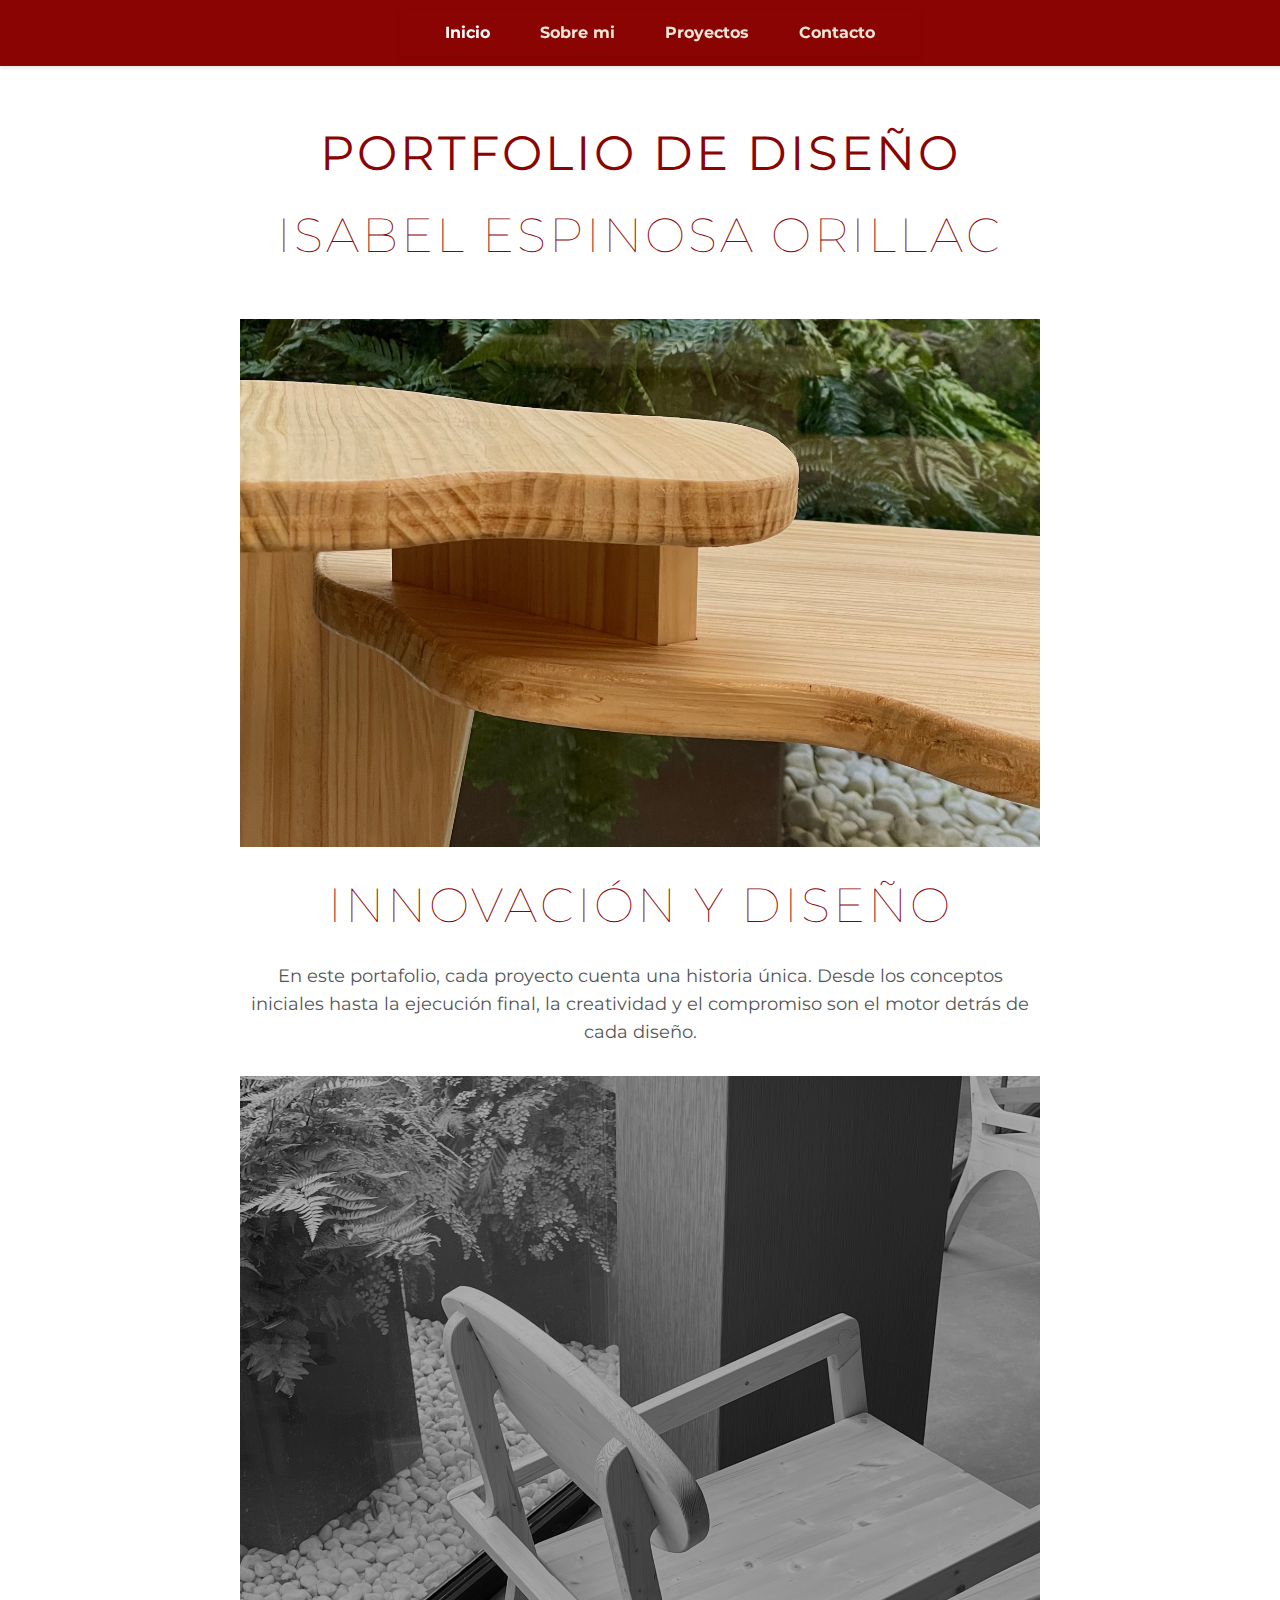
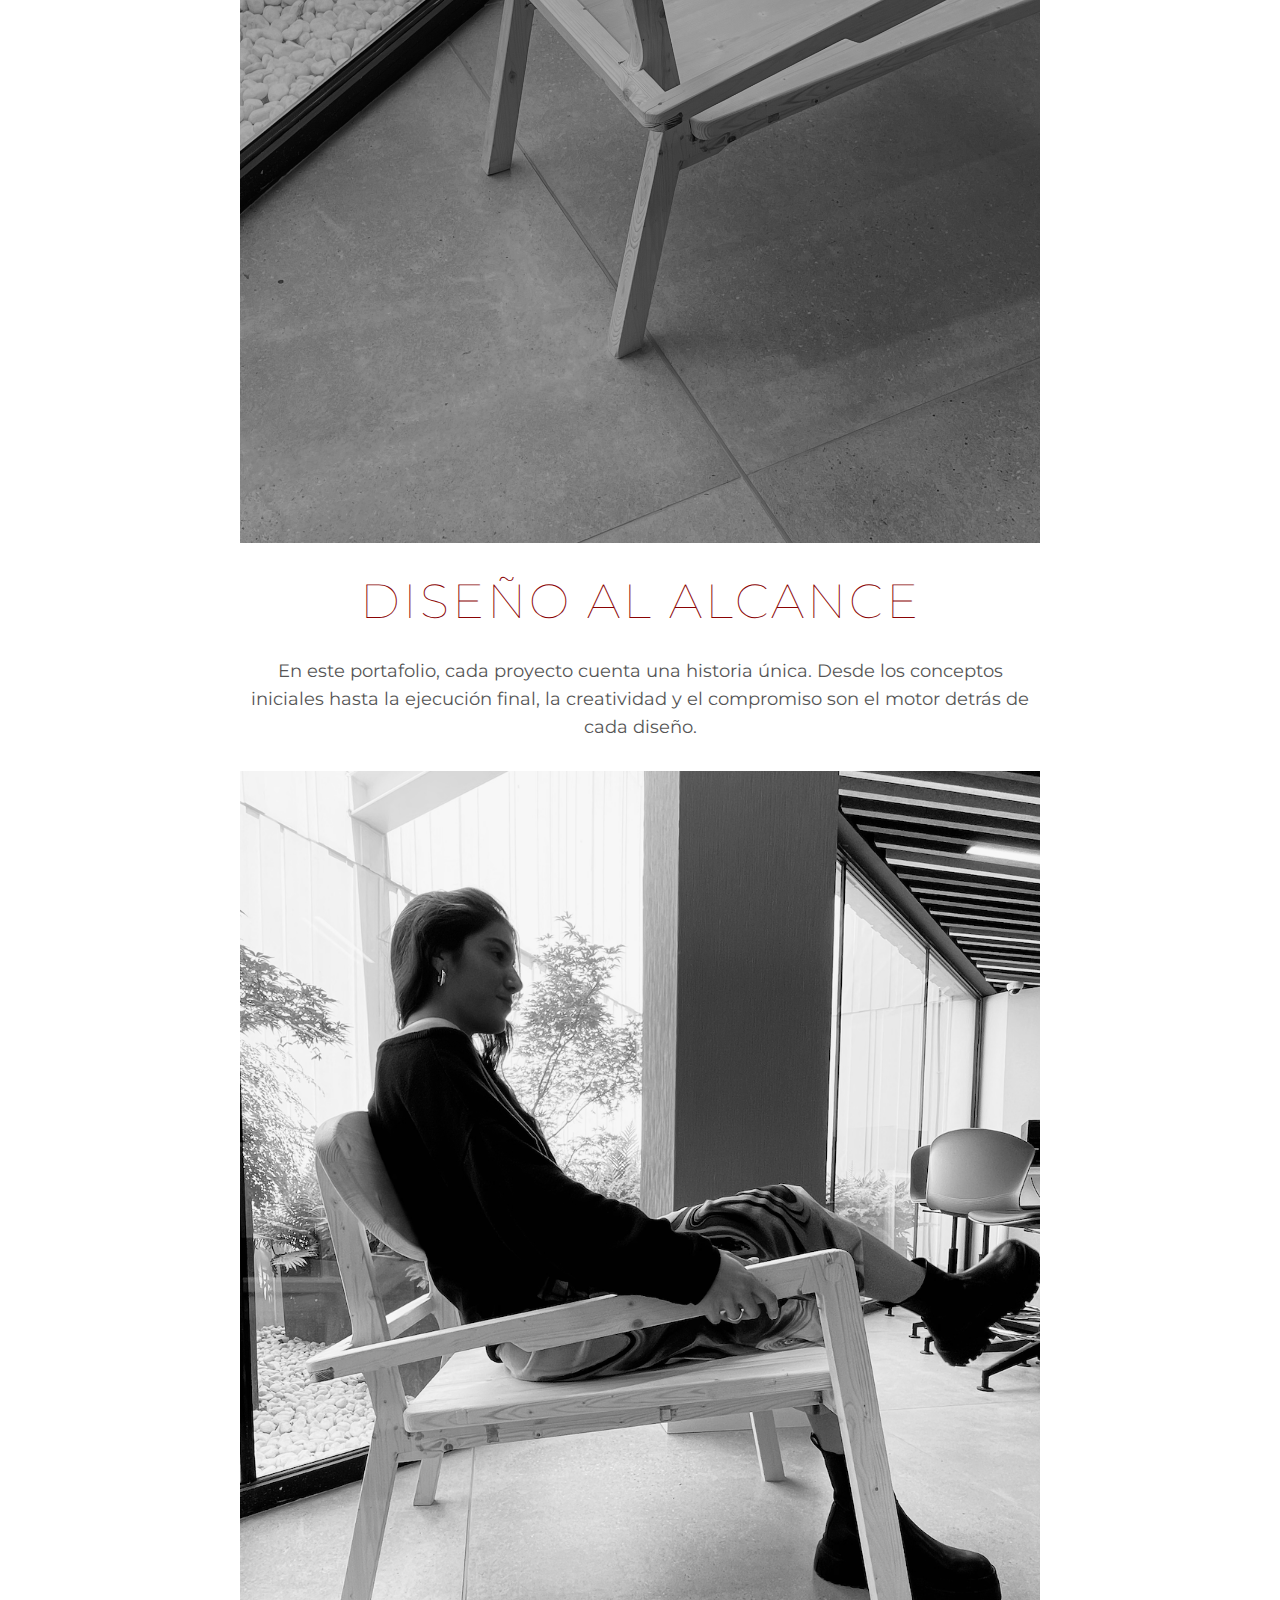
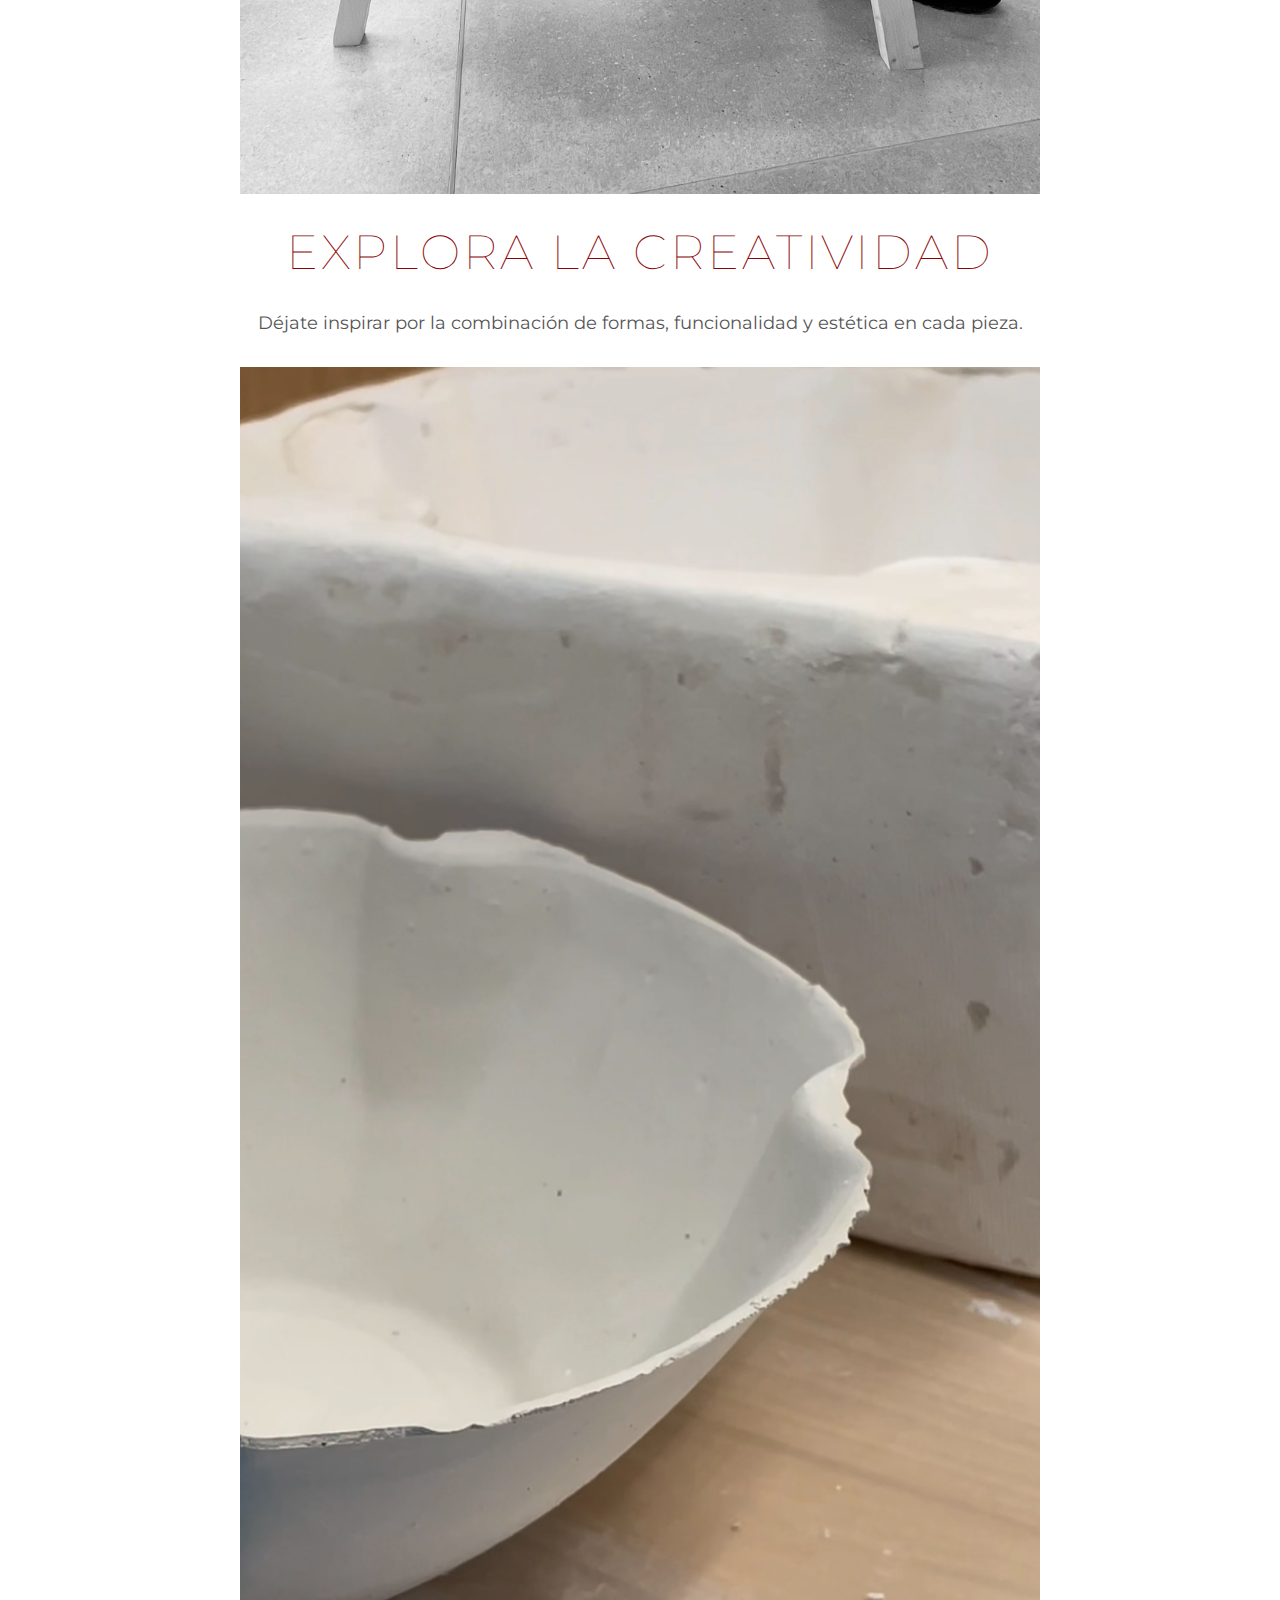
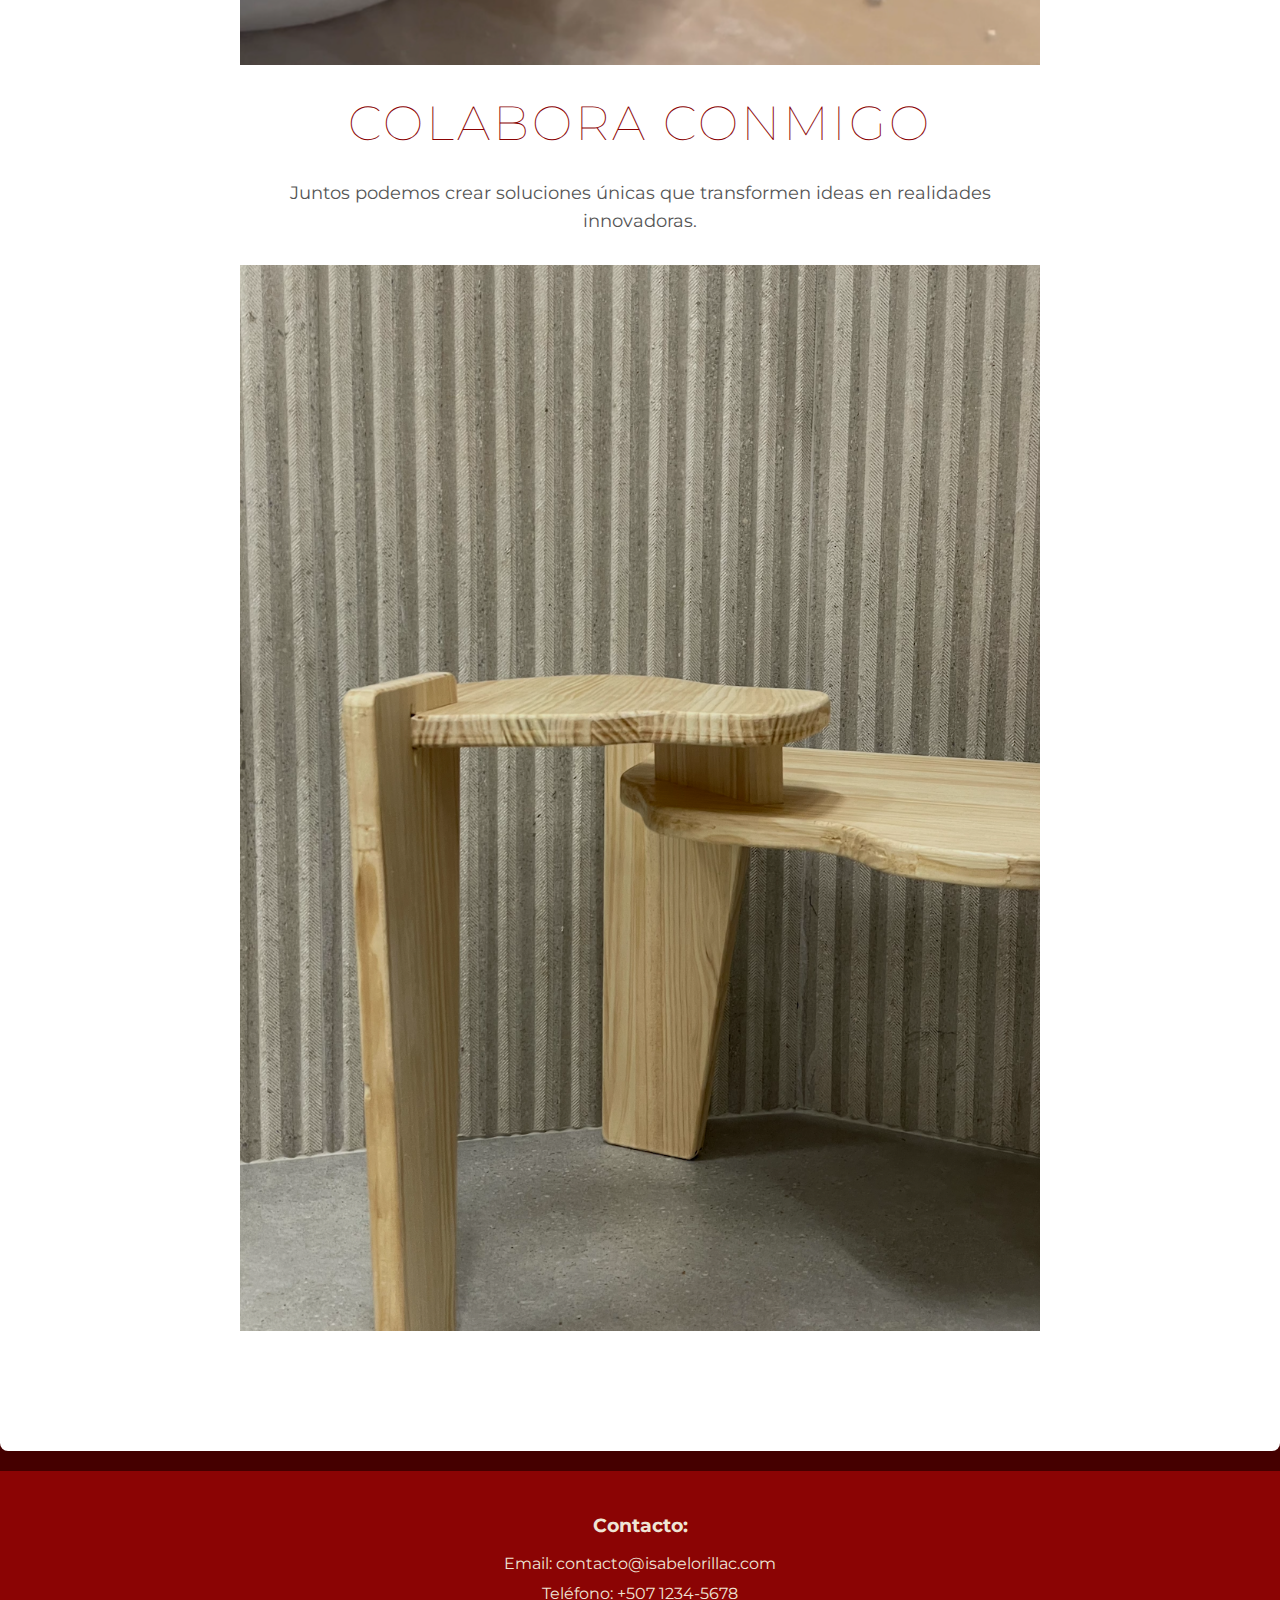
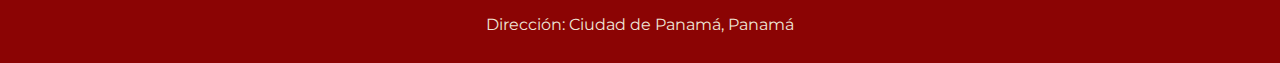
<file: index.html>
<!-- index.html -->
<!DOCTYPE html>
<html lang="es">
<head>
    <meta charset="UTF-8">
    <meta name="viewport" content="width=device-width, initial-scale=1.0">
    <link rel="stylesheet" href="styles.css">
    <link href="https://fonts.googleapis.com/css2?family=Montserrat:wght@100;400;700&display=swap" rel="stylesheet">
    <title>Inicio - IEO</title>
</head>
<body>
    <header>
        <div class="header-container">
            <nav>
                <ul>
                    <li><a href="index.html" class="active">Inicio</a></li>
                    <li><a href="sobre_mi.html">Sobre mi</a></li>
                    <li><a href="proyectos.html">Proyectos</a></li>
                    <li><a href="contacto.html">Contacto</a></li>
                </ul>
            </nav>
        </div>
    </header>
    <main>
        <!-- <div class="logo-image">
            <img src="assets/proyecto_logo.jpg">
        </div> -->
        
        <div class="large-logo" style="color: #8b0404"><b>PORTFOLIO DE DISEÑO</b></div>
        <div class="large-logo" style="color: #8b0404">ISABEL ESPINOSA ORILLAC</div>
        <section class="intro">
            <div class="content-container">
                <img src="assets/proyecto_foto1.jpg" class="intro-image">
                <div class="large-logo" style="color: #8b0404">INNOVACIÓN Y DISEÑO</div>
                <p>En este portafolio, cada proyecto cuenta una historia única. Desde los conceptos iniciales hasta la ejecución final, la creatividad y el compromiso son el motor detrás de cada diseño.</p>
                
                <img src="assets/proyecto_foto2.jpg" class="intro-image">
                <div class="large-logo" style="color: #8b0404">DISEÑO AL ALCANCE</div>
                <p>En este portafolio, cada proyecto cuenta una historia única. Desde los conceptos iniciales hasta la ejecución final, la creatividad y el compromiso son el motor detrás de cada diseño.</p>
                
                <img src="assets/Isa_Sentada.png" class="intro-image">
                <div class="large-logo" style="color: #8b0404">EXPLORA LA CREATIVIDAD</div>
                <p>Déjate inspirar por la combinación de formas, funcionalidad y estética en cada pieza.</p>
                
                <img src="assets/Plato.png" class="intro-image">
                <div class="large-logo" style="color: #8b0404">COLABORA CONMIGO</div>
                <p>Juntos podemos crear soluciones únicas que transformen ideas en realidades innovadoras.</p>
                
                <img src="assets/Mesa.png" class="intro-image">
               
            </div>
        </section>
    </main>
    <script src="scripts.js"></script>
</body>
<footer>
    <div class="footer-content">
        <p>Contacto:</p>
        <ul>
            <li>Email: contacto@isabelorillac.com</li>
            <li>Teléfono: +507 1234-5678</li>
            <li>Dirección: Ciudad de Panamá, Panamá</li>
        </ul>
    </div>
</footer>

</html>
</file>
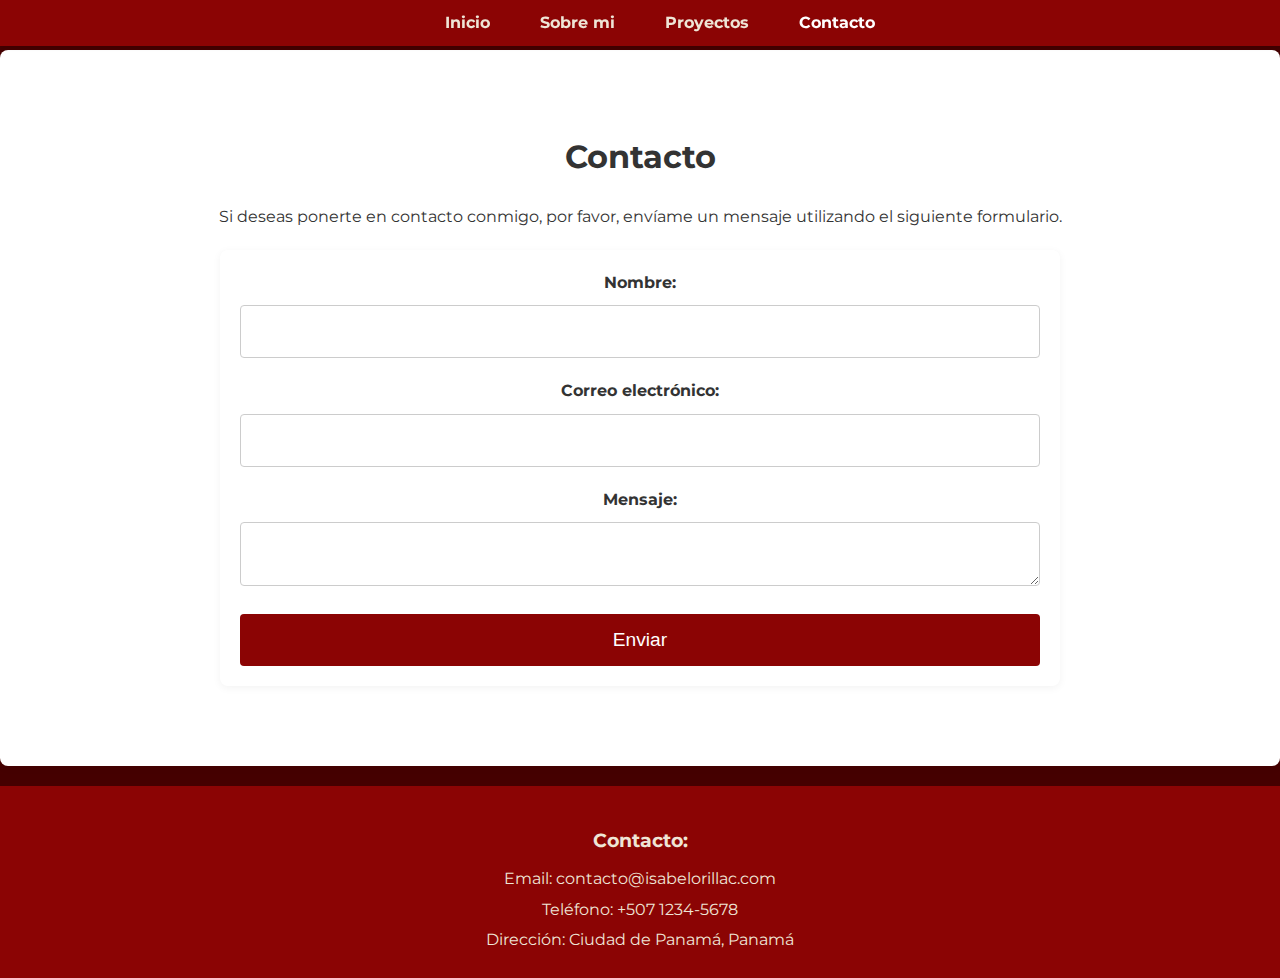
<file: contacto.html>
<!-- contacto.html -->
<!DOCTYPE html>
<html lang="es">
<head>
    <meta charset="UTF-8">
    <meta name="viewport" content="width=device-width, initial-scale=1.0">
    <link rel="stylesheet" href="styles.css">
    <link href="https://fonts.googleapis.com/css2?family=Montserrat:wght@100;400;700&display=swap" rel="stylesheet">
    <title>Contacto - IEO</title>
</head>
<body>
    <header>
        <nav>
            <ul>
                <li><a href="index.html">Inicio</a></li>
                <li><a href="sobre_mi.html">Sobre mi</a></li>
                <li><a href="proyectos.html">Proyectos</a></li>
                <li><a href="contacto.html" class="active">Contacto</a></li>
            </ul>
        </nav>
    </header>
    <main>
        <section>
            <h1>Contacto</h1>
            <p>Si deseas ponerte en contacto conmigo, por favor, envíame un mensaje utilizando el siguiente formulario.</p>
            <form>
                <label for="name">Nombre:</label>
                <input type="text" id="name" name="name" required>

                <label for="email">Correo electrónico:</label>
                <input type="email" id="email" name="email" required>

                <label for="message">Mensaje:</label>
                <textarea id="message" name="message" required></textarea>

                <button type="submit">Enviar</button>
            </form>
        </section>
    </main>
    <script src="scripts.js"></script>
</body>
<footer>
    <div class="footer-content">
        <p>Contacto:</p>
        <ul>
            <li>Email: contacto@isabelorillac.com</li>
            <li>Teléfono: +507 1234-5678</li>
            <li>Dirección: Ciudad de Panamá, Panamá</li>
        </ul>
    </div>
</footer>
</html>
</file>
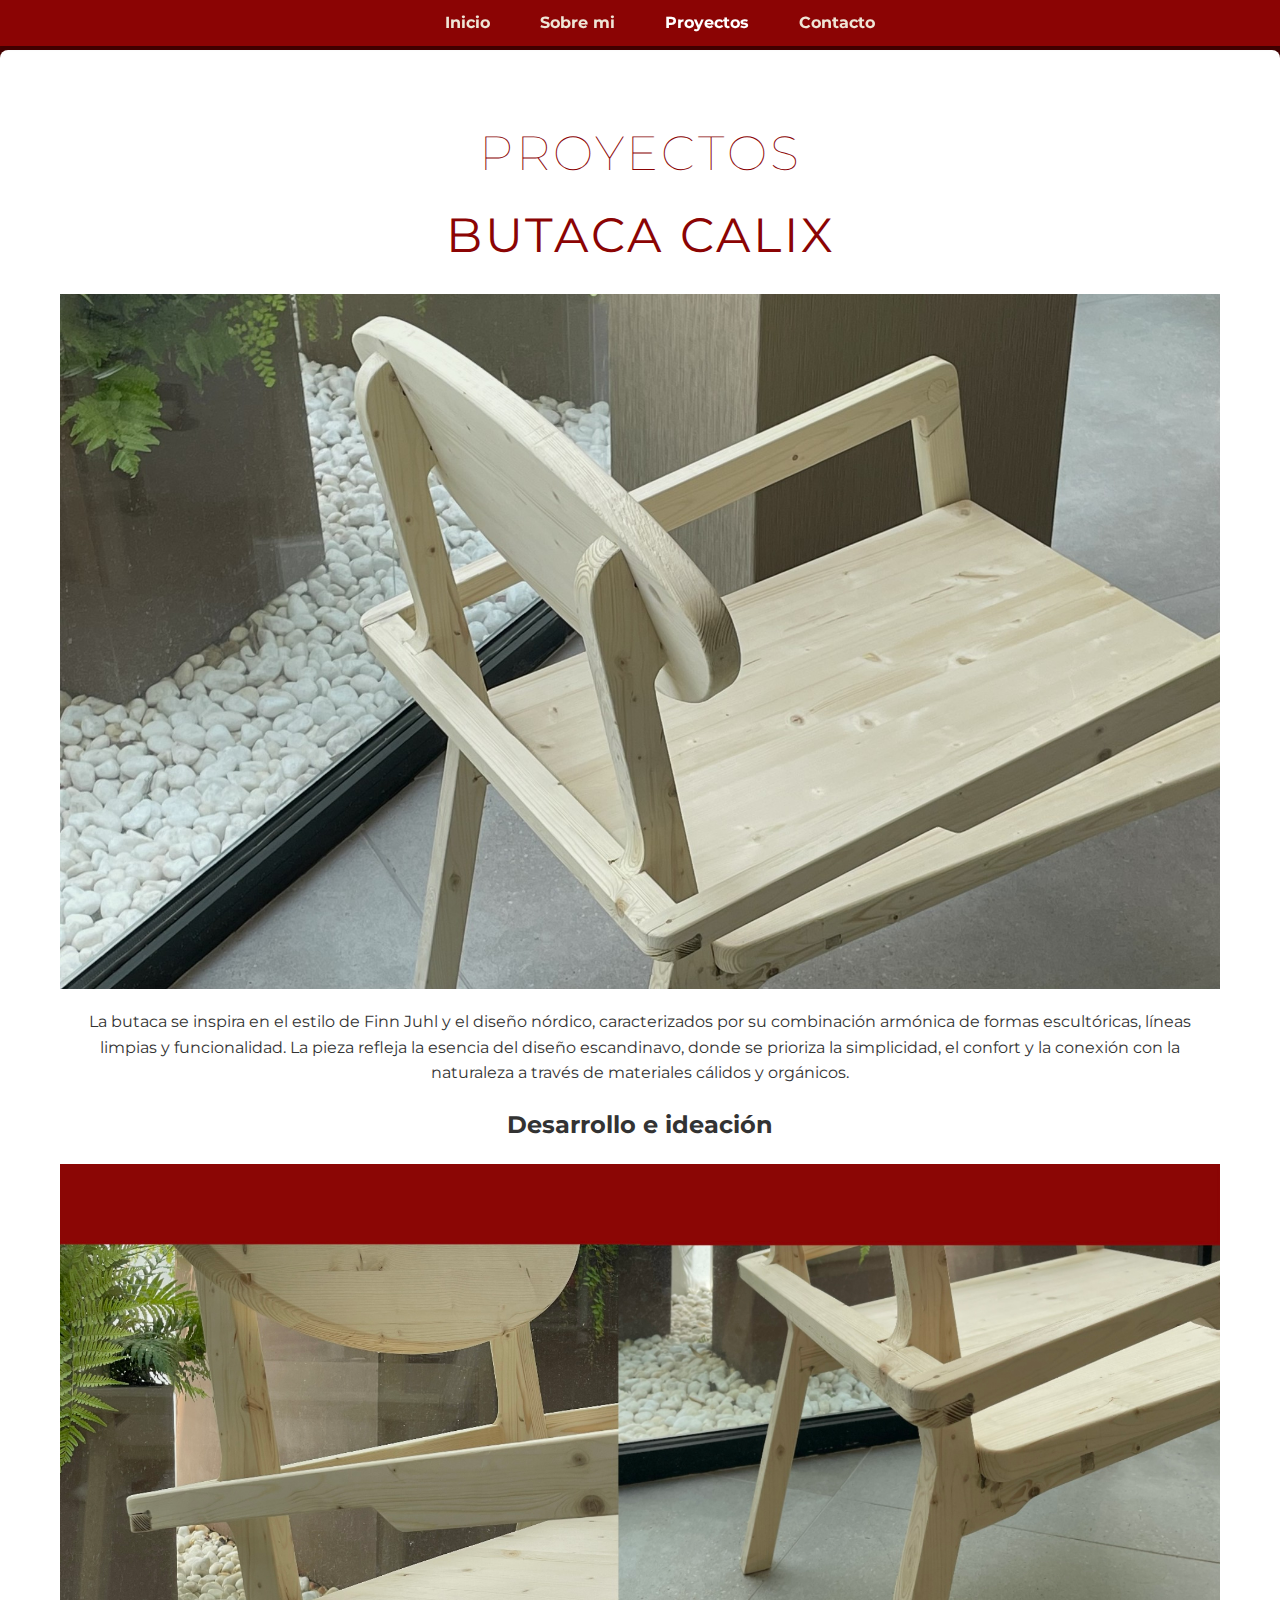
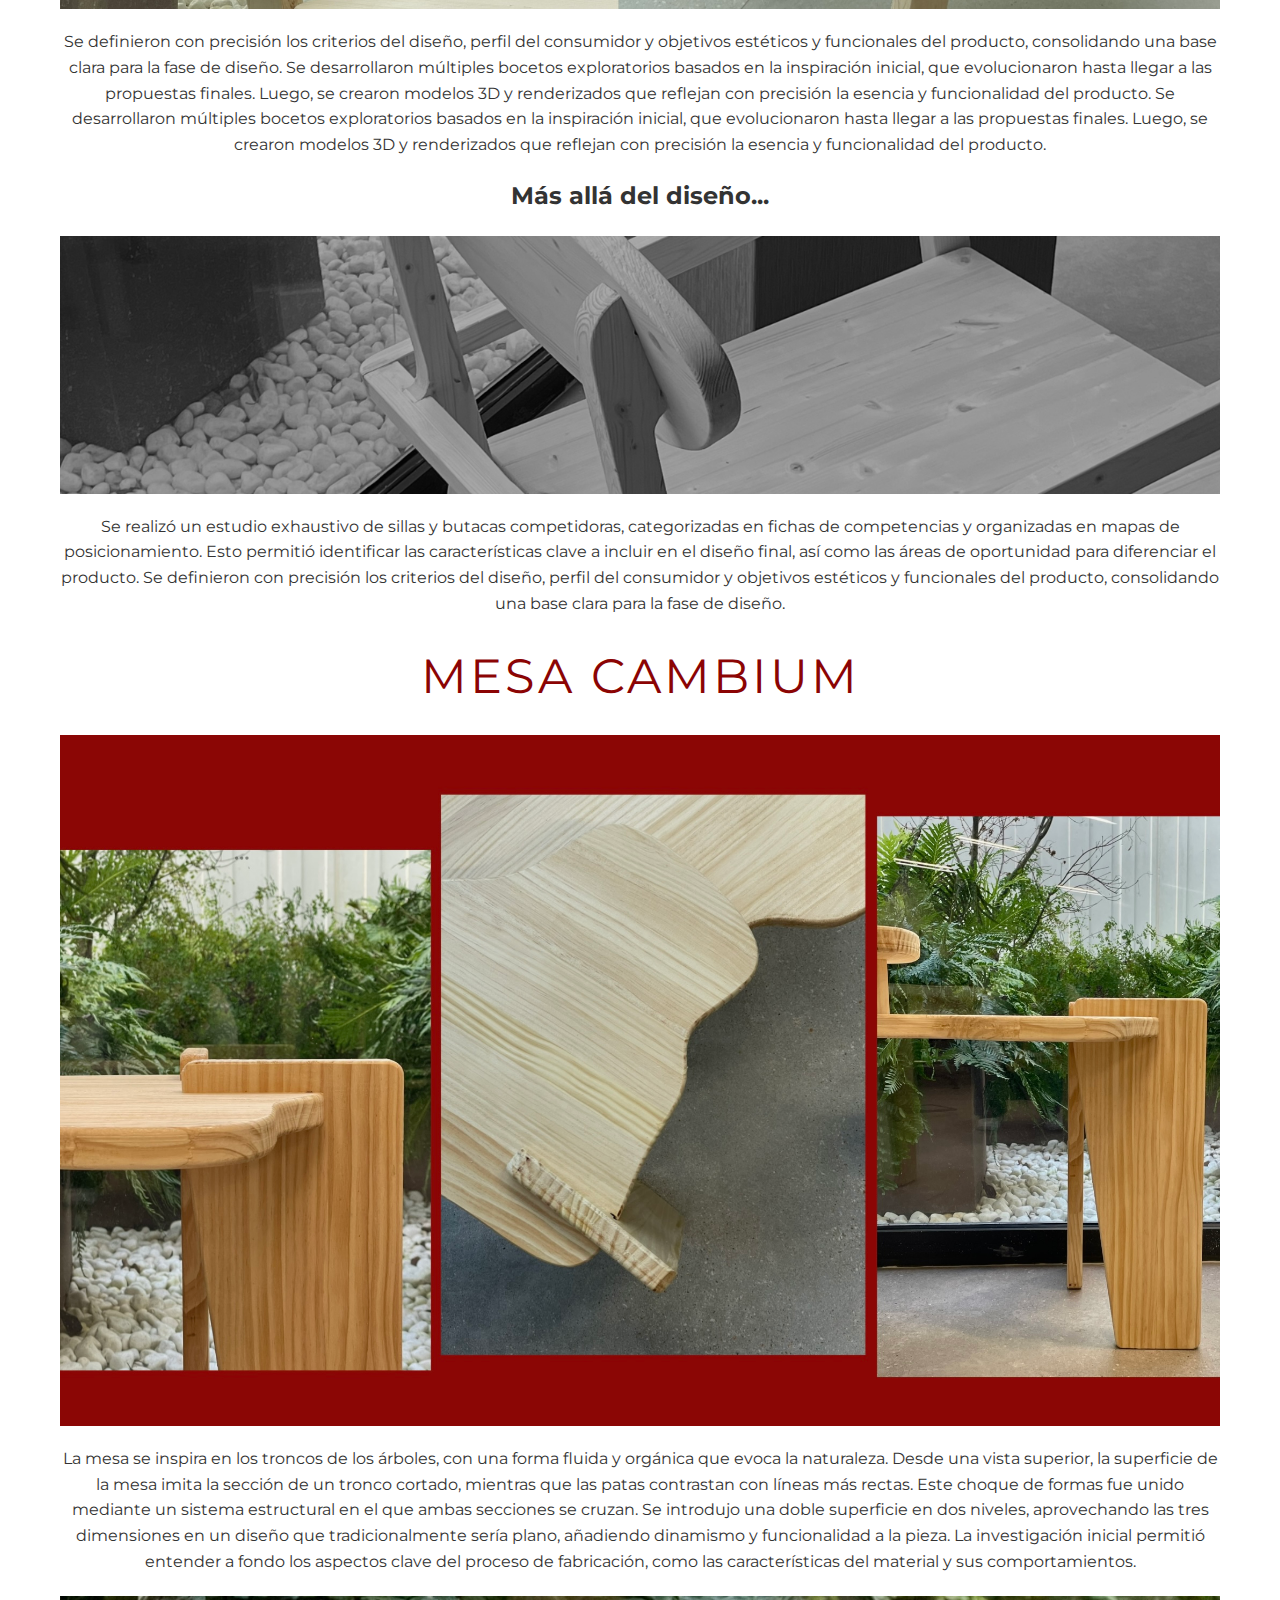
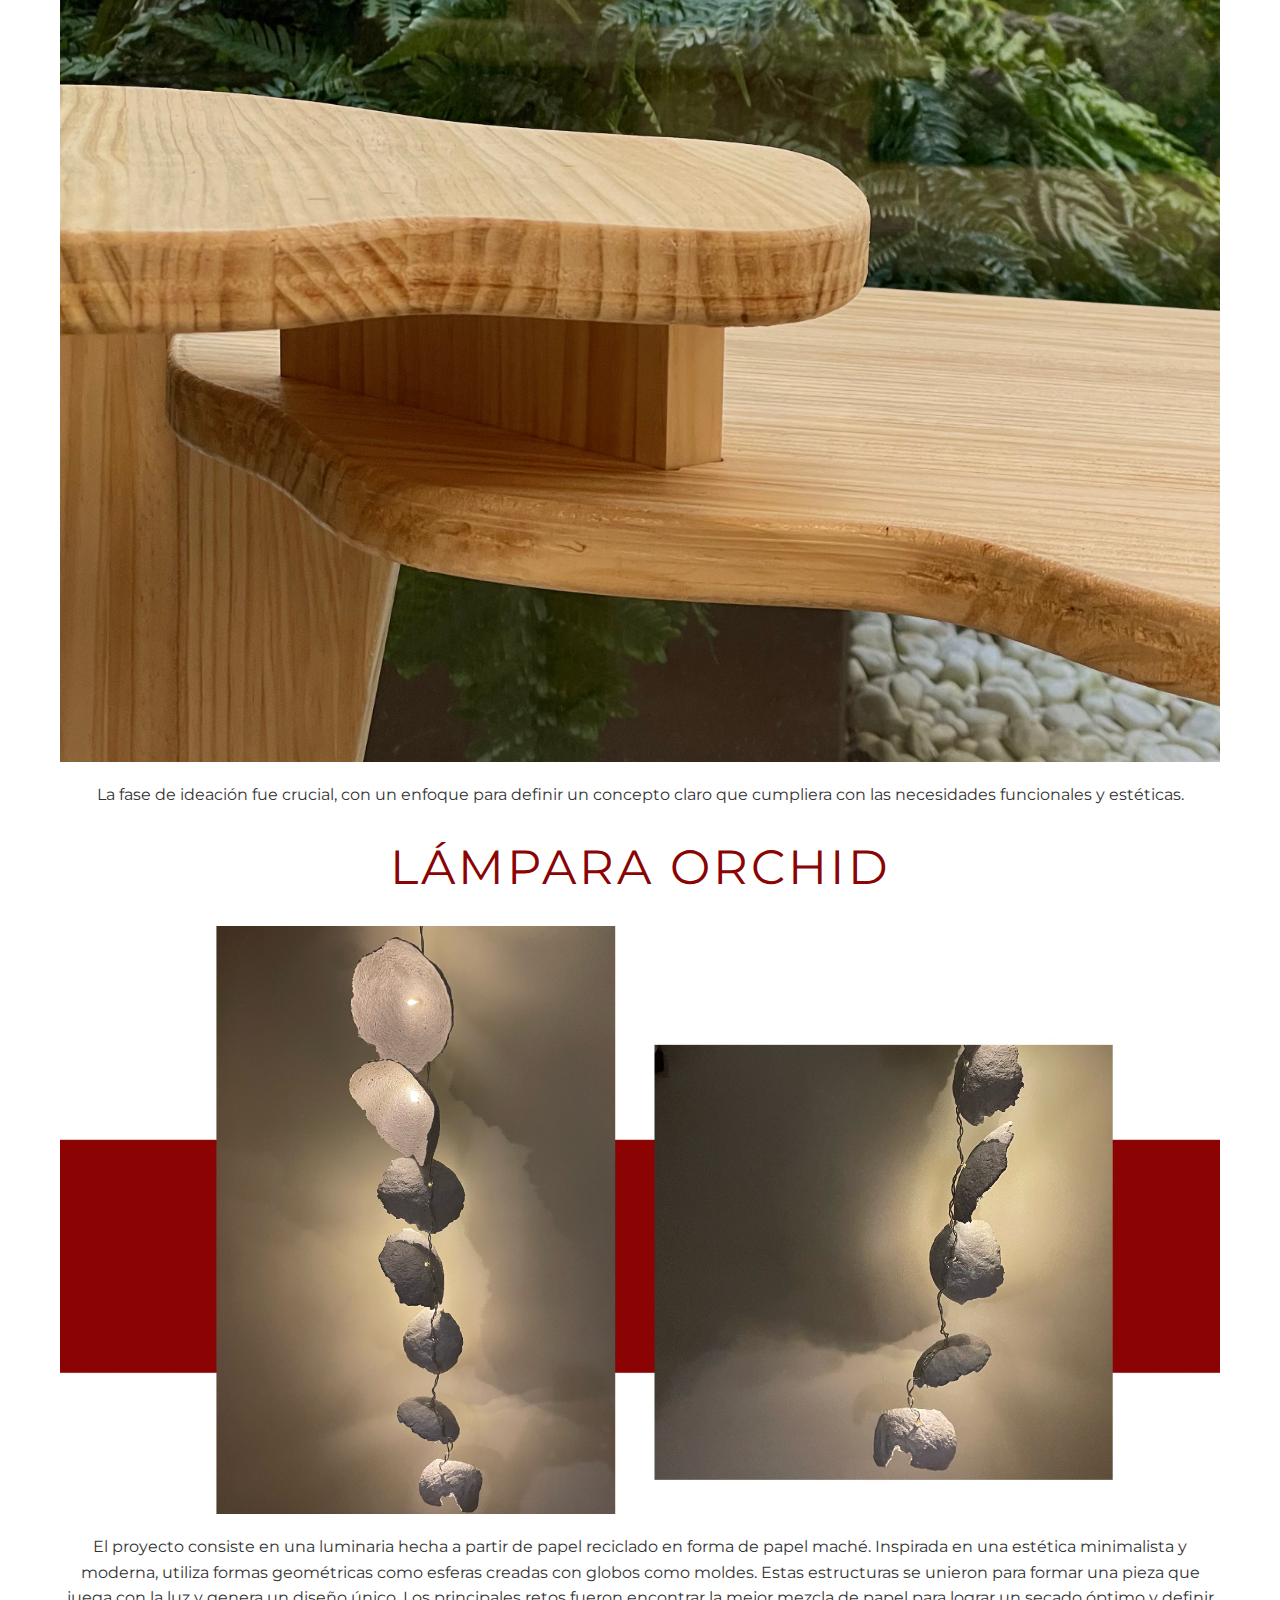
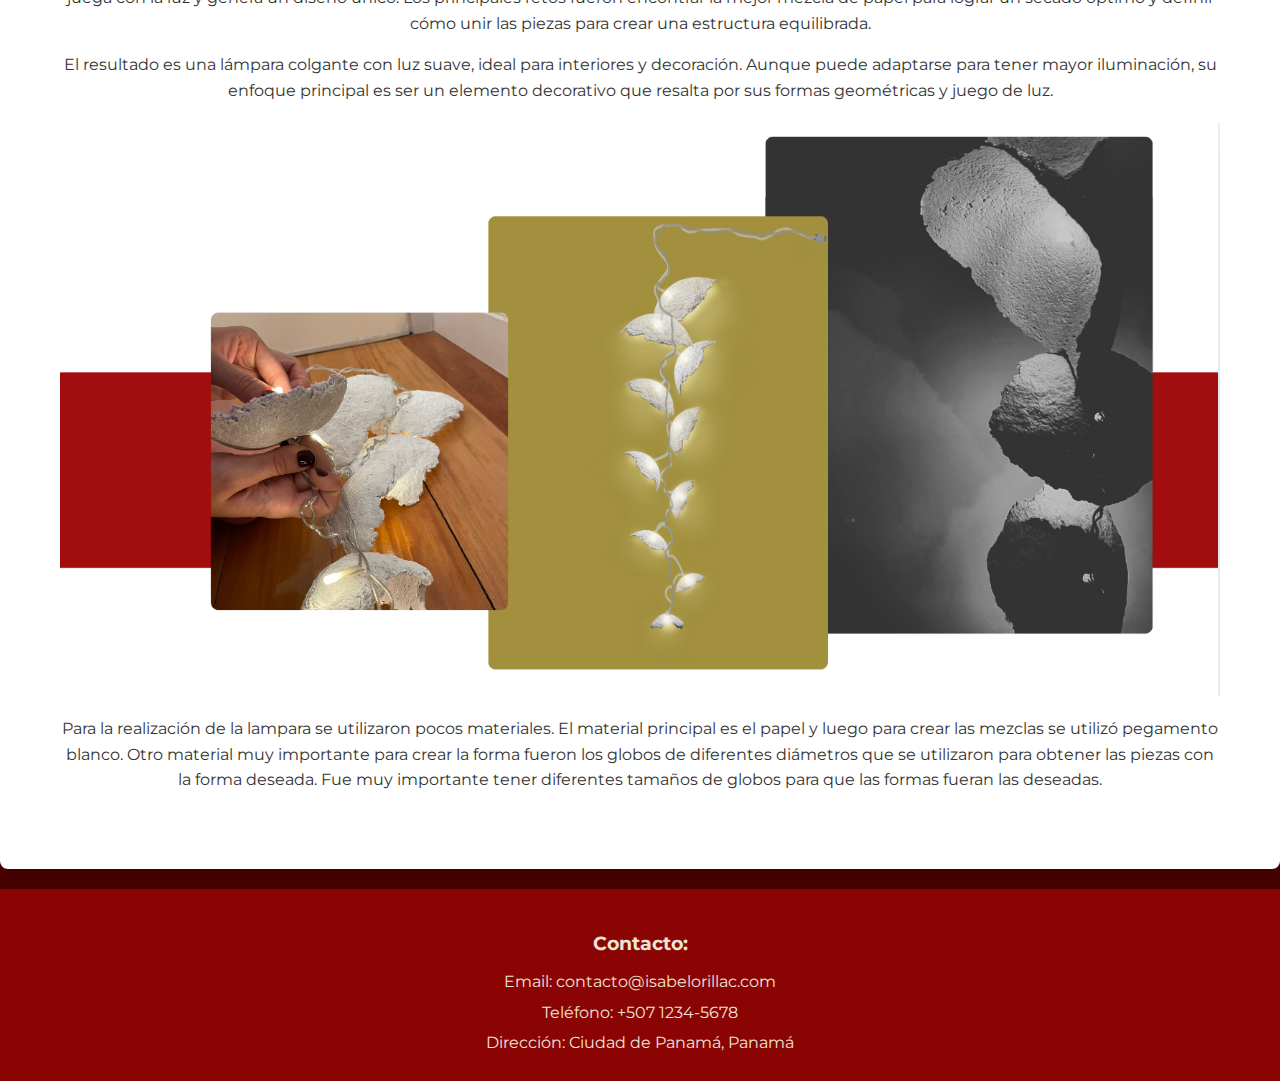
<file: proyectos.html>
<!-- proyectos.html -->
<!DOCTYPE html>
<html lang="es">
<head>
    <meta charset="UTF-8">
    <meta name="viewport" content="width=device-width, initial-scale=1.0">
    <link rel="stylesheet" href="styles.css">
    <link href="https://fonts.googleapis.com/css2?family=Montserrat:wght@100;400;700&display=swap" rel="stylesheet">
    <title>Proyectos - IEO</title>
</head>
<body>
    <header>
        <nav>
            <ul>
                <li><a href="index.html">Inicio</a></li>
                <li><a href="sobre_mi.html">Sobre mi</a></li>
                <li><a href="proyectos.html" class="active">Proyectos</a></li>
                <li><a href="contacto.html">Contacto</a></li>
            </ul>
        </nav>
    </header>
    <main>
        <section>
            <div class="large-logo" style="color: #8b0404">PROYECTOS</div>
            <article>
                <div class="large-logo" style="color: #8b0404"><b>BUTACA CALIX</b></div>
                <img src="assets/proyectos_silla2.jpg" alt="Tesla 2025 Model Y Juniper Design" class="project-image">
                <p>La butaca se inspira en el estilo de Finn Juhl y el diseño nórdico, caracterizados por
                    su combinación armónica de formas escultóricas, líneas limpias y funcionalidad. La
                    pieza refleja la esencia del diseño escandinavo, donde se prioriza la simplicidad, el
                    confort y la conexión con la naturaleza a través de materiales cálidos y orgánicos.</p>
            </article>
        </section>
        <section>
            <article>
                <h2>Desarrollo e ideación</h2>
                <img src="assets/proyectos_silla3.jpg" alt="Tesla 2025 Model Y Juniper Design" class="project-image">
                <p>Se definieron con precisión los criterios del diseño, perfil del consumidor y objetivos
                    estéticos y funcionales del producto, consolidando una base clara para la fase de
                    diseño.
                    Se desarrollaron múltiples bocetos exploratorios basados en la inspiración inicial, que
                    evolucionaron hasta llegar a las propuestas finales. Luego, se crearon modelos 3D y
                    renderizados que reflejan con precisión la esencia y funcionalidad del producto. Se desarrollaron múltiples bocetos exploratorios basados en la inspiración inicial, que
                    evolucionaron hasta llegar a las propuestas finales. Luego, se crearon modelos 3D y
                    renderizados que reflejan con precisión la esencia y funcionalidad del producto.</p>
            </article>
        </section>
        <section>
            <article>
                <h2>Más allá del diseño...</h2>
                <img src="assets/proyecto_silla4.jpg" alt="Tesla 2025 Model Y Juniper Design" class="project-image">
                <p>Se realizó un estudio exhaustivo de sillas y butacas competidoras, categorizadas
                    en fichas de competencias y organizadas en mapas de posicionamiento. Esto permitió identificar las características clave a incluir en el diseño final, así
                    como las áreas de oportunidad para diferenciar el producto. Se definieron con precisión los criterios del diseño, perfil del consumidor y
                    objetivos estéticos y funcionales del producto, consolidando una base clara
                    para la fase de diseño.</p>
            </article>
        </section>
        <section>
            <h1></h1>
            <article>
                <div class="large-logo" style="color: #8b0404"><b>MESA CAMBIUM</b></div>
                <img src="assets/IMG_1631.jpg" alt="Tesla 2025 Model Y Juniper Design" class="project-image">
                <p>La mesa se inspira en los troncos de los árboles, con una forma fluida y orgánica que evoca la
                    naturaleza. Desde una vista superior, la superficie de la mesa imita la sección de un tronco
                    cortado, mientras que las patas contrastan con líneas más rectas. Este choque de formas fue
                    unido mediante un sistema estructural en el que ambas secciones se cruzan. Se introdujo una doble superficie en dos niveles, aprovechando las tres dimensiones
                    en un diseño que tradicionalmente sería plano, añadiendo dinamismo y funcionalidad
                    a la pieza.
                    La investigación inicial permitió entender a fondo los aspectos clave del proceso de
                    fabricación, como las características del material y sus comportamientos.</p>
            </article>
        </section>
        <section>
            <h1></h1>
            <article>
                <img src="assets/proyecto_foto1.jpg" alt="Tesla 2025 Model Y Juniper Design" class="project-image">
                <p>La fase de ideación fue crucial, con un enfoque para definir un concepto claro que cumpliera con las necesidades funcionales y estéticas.</p>
            </article>
        </section>
        <section>
            <h1></h1>
            <article>
                <div class="large-logo" style="color: #8b0404"><b>LÁMPARA ORCHID</b></div>
                <img src="assets/Untitled 2.jpg" alt="Tesla 2025 Model Y Juniper Design" class="project-image">
                <p>El proyecto consiste en una luminaria hecha a partir de papel reciclado en forma de papel maché.
                    Inspirada en una estética minimalista y moderna, utiliza formas geométricas como esferas creadas con
                    globos como moldes. Estas estructuras se unieron para formar una pieza que juega con la luz y genera
                    un diseño único. Los principales retos fueron encontrar la mejor mezcla de papel para lograr un secado
                    óptimo y definir cómo unir las piezas para crear una estructura equilibrada.</p>
                    <p>El resultado es una lámpara colgante con luz suave, ideal para
                        interiores y decoración. Aunque puede adaptarse para tener
                        mayor iluminación, su enfoque principal es ser un elemento
                        decorativo que resalta por sus formas geométricas y juego de luz.</p>
                        <img src="assets/UNTITLED 3.png" alt="Tesla 2025 Model Y Juniper Design" class="project-image">
                        <p>Para la realización de la lampara se utilizaron pocos materiales. El material principal es el papel y luego para
                            crear las mezclas se utilizó pegamento blanco. Otro material muy importante para crear la forma fueron los
                            globos de diferentes diámetros que se utilizaron para obtener las piezas con la forma deseada. Fue muy
                            importante tener diferentes tamaños de globos para que las formas fueran las deseadas.</p>
            </article>
        </section>
    </main>
    <script src="scripts.js"></script>
</body>
<footer>
    <div class="footer-content">
        <p>Contacto:</p>
        <ul>
            <li>Email: contacto@isabelorillac.com</li>
            <li>Teléfono: +507 1234-5678</li>
            <li>Dirección: Ciudad de Panamá, Panamá</li>
        </ul>
    </div>
</footer>
</html>
</file>
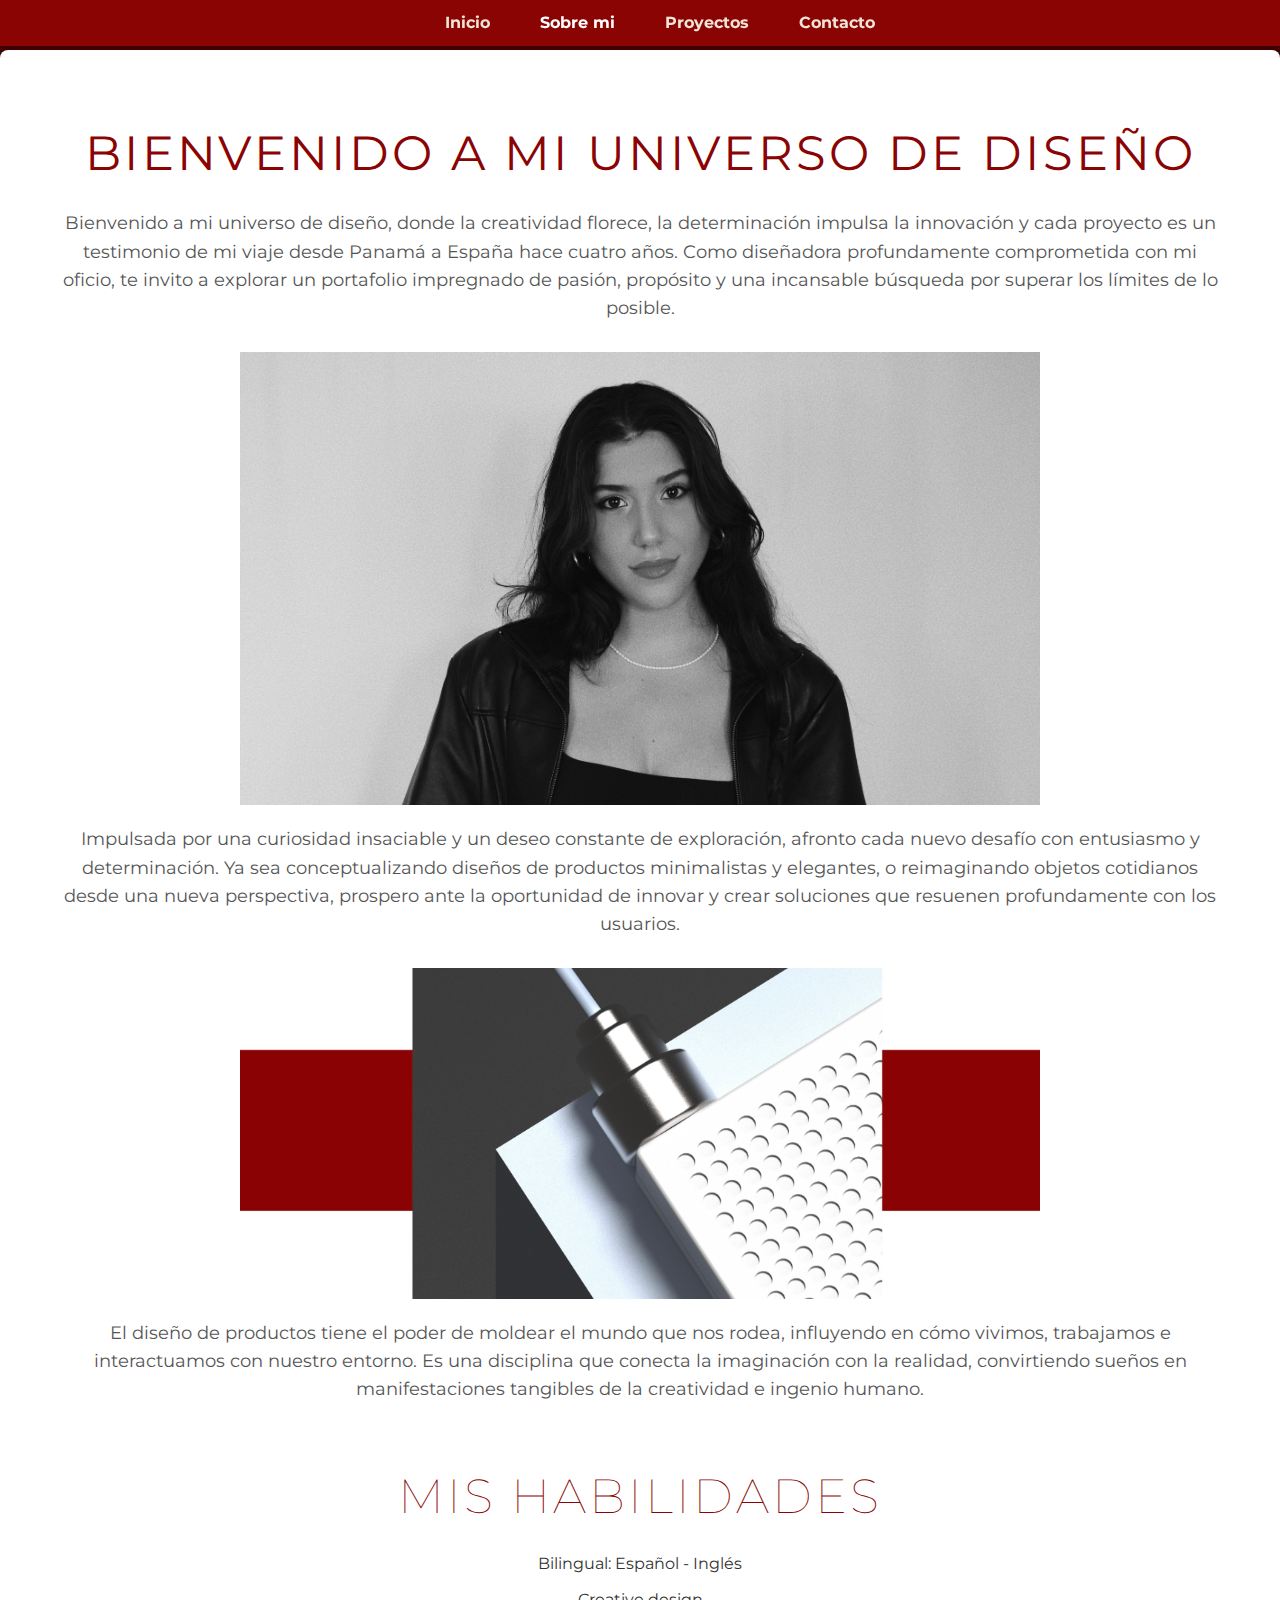
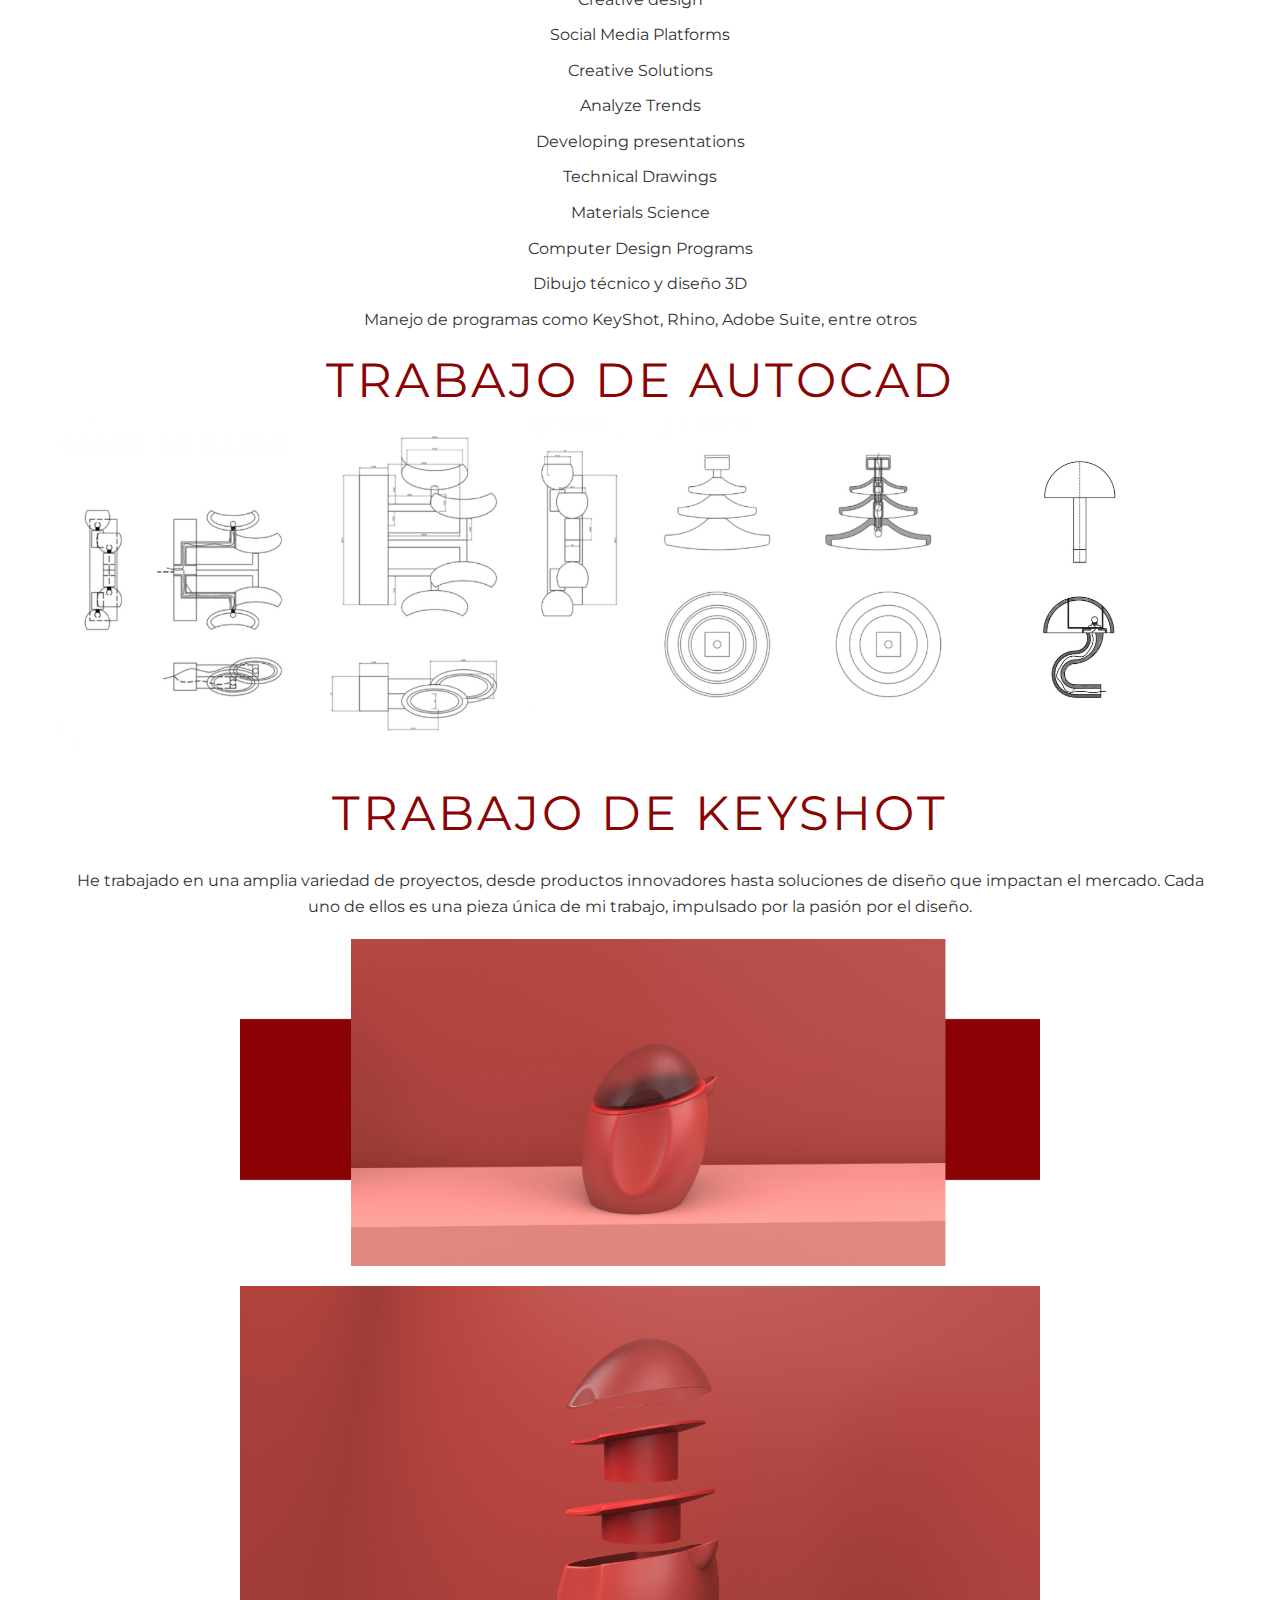
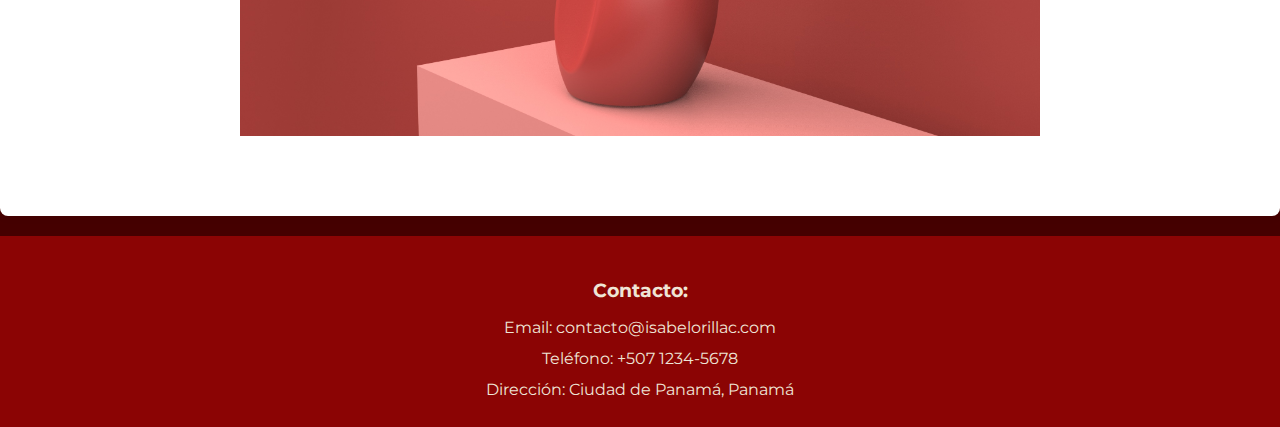
<file: sobre_mi.html>
<!DOCTYPE html>
<html lang="es">
<head>
    <meta charset="UTF-8">
    <meta name="viewport" content="width=device-width, initial-scale=1.0">
    <link rel="stylesheet" href="styles.css">
    <link href="https://fonts.googleapis.com/css2?family=Montserrat:wght@400;700&display=swap" rel="stylesheet">
    <title>Sobre mi - Isabel Espinosa Orillac</title>
</head>
<body>
    <header>
        <nav>
            <ul>
                <li><a href="index.html">Inicio</a></li>
                <li><a href="sobre_mi.html" class="active">Sobre mi</a></li>
                <li><a href="proyectos.html">Proyectos</a></li>
                <li><a href="contacto.html">Contacto</a></li>
            </ul>
        </nav>
    </header>
    <main>
        <section class="intro">
            <div class="large-logo" style="color: #8b0404"><b>BIENVENIDO A MI UNIVERSO DE DISEÑO</b></div>
            <p>Bienvenido a mi universo de diseño, donde la creatividad florece, la
                determinación impulsa la innovación y cada proyecto es un testimonio
                de mi viaje desde Panamá a España hace cuatro años. Como diseñadora
                profundamente comprometida con mi oficio, te invito a explorar un
                portafolio impregnado de pasión, propósito y una incansable búsqueda
                por superar los límites de lo posible.</p>
                <img src="assets/PERFIL.jpg" alt="Isabel Espinosa Orillac" class="intro-image">
                    <p>Impulsada por una curiosidad insaciable y un deseo constante de
                        exploración, afronto cada nuevo desafío con entusiasmo y
                        determinación. Ya sea conceptualizando diseños de productos
                        minimalistas y elegantes, o reimaginando objetos cotidianos desde una
                        nueva perspectiva, prospero ante la oportunidad de innovar y crear
                        soluciones que resuenen profundamente con los usuarios.</p></p>
            <img src="assets/IMG_1640.jpg" alt="Isabel Espinosa Orillac" class="intro-image">
            <p>El diseño de productos tiene el poder de
                moldear el mundo que nos rodea,
                influyendo en cómo vivimos, trabajamos e
                interactuamos con nuestro entorno. Es
                una disciplina que conecta la imaginación
                con la realidad, convirtiendo sueños en
                manifestaciones tangibles de la
                creatividad e ingenio humano.</p>
        </section>
        <section>
            <div class="large-logo" style="color: #8b0404">MIS HABILIDADES</div>
            <ul>
                <li>Bilingual: Español - Inglés</li>
                <li>Creative design</li>
                <li>Social Media Platforms</li>
                <li>Creative Solutions</li>
                <li>Analyze Trends</li>
                <li>Developing presentations</li>
                <li>Technical Drawings</li>
                <li>Materials Science</li>
                <li>Computer Design Programs</li>
                <li>Dibujo técnico y diseño 3D</li>
                <li>Manejo de programas como KeyShot, Rhino, Adobe Suite, entre otros</li>
                <div class="large-logo" style="color: #8b0404"><b>TRABAJO DE AUTOCAD</b></div>
            </ul>
        </section>
        <section class="photo-side">
            <img src="assets/IMG_1641.jpg" alt="Proyecto destacado" class="project-image">
            <!-- <p>Aquí podría ir una foto o imagen representativa</p> -->
        </section>
        <section>
            <div class="large-logo" style="color: #8b0404"><b>TRABAJO DE KEYSHOT</b></div>
            <p>He trabajado en una amplia variedad de proyectos, desde productos innovadores hasta soluciones de diseño que impactan el mercado. Cada uno de ellos es una pieza única de mi trabajo, impulsado por la pasión por el diseño.</p>
            <img src="assets/IMG_1639.jpg" alt="Proyecto destacado" class="intro-image">
            <img src="assets/Vista Extra.jpg" alt="Proyecto destacado" class="intro-image">
        </section>
    </main>
    <script src="scripts.js"></script>
</body>
<footer>
    <div class="footer-content">
        <p>Contacto:</p>
        <ul>
            <li>Email: contacto@isabelorillac.com</li>
            <li>Teléfono: +507 1234-5678</li>
            <li>Dirección: Ciudad de Panamá, Panamá</li>
        </ul>
    </div>
</footer>
</html>
</file>
<file: styles.css>
/* General body and font settings */
body {
    font-family: 'Montserrat', "Montserrat";
    margin: 0;
    padding: 0;
    box-sizing: border-box;
    line-height: 1.6;
    color: #333;
    background-color: #450000;
    text-align: center; /* Center all text by default */
}

/* Header styles */
header {
    position: fixed;
    top: 0;
    width: 100%;
    background-color: #8b0404;
    box-shadow: 0 2px 4px rgba(0, 0, 0, 0.1);
    z-index: 10;
    display: flex;
    justify-content: center;
    align-items: center;
    padding: 10px 20px;
}

/* Header container styles */
.header-container {
    display: flex;
    justify-content: space-between; /* Logo to the left, nav to the right */
    align-items: center;
    padding: 10px 20px;
    background-color: #8b0404; /* Header background color */
    box-shadow: 0 2px 4px rgba(0, 0, 0, 0.1);
}

/* Logo styles */
.logo {
    font-size: 1.5em;
    font-weight: bold;
    color: #efe5d6; /* Light text color for the logo */
}

/* Navigation bar styles */
header nav ul {
    display: flex; /* Horizontal alignment for navigation links */
    list-style: none; /* Remove bullet points */
    margin: 0;
    padding: 0;
}

header nav ul li {
    margin: 0 15px; /* Space between navigation items */
}

header nav ul li a {
    text-decoration: none;
    font-weight: 700;
    color: #efe5d6; /* Same color as the logo */
    padding: 10px;
    transition: color 0.3s ease;
}

header nav ul li a.active,
header nav ul li a:hover {
    color: #ffffff; /* Highlight color for active or hover state */
}



/* Content container styles */
.content-container {
    max-width: 800px;
    margin: 0 auto;
    padding: 20px;
    justify-content: center;
    align-items: center;
}

/* Photo and image placeholders */
.photo-side {
    height: 300px;
    background-color: #eaeaea;
    border: 0px dashed #ccc;
    display: flex;
    justify-content: center;
    align-items: center;
    font-size: 1em;
    color: #888;
    margin-bottom: 40px;
}

.large-logo {
    font-size: 3em;
    font-weight: 100;
    text-align: center;
    margin: 5px 0; /* Reduced from 10px 0 to 5px */
    letter-spacing: 3px;
    color: #333;
}

/* Main section styles */
main {
    margin-top: 50px; /* Reduced from 140px to 100px */
    padding: 40px 20px;
    max-width: 1200px;
    margin-left: auto;
    margin-right: auto;
    background-color: #fff;
    box-shadow: 0 2px 8px rgba(0, 0, 0, 0.05);
    border-radius: 8px;
}

/* Intro section styles */
.intro {
    padding-bottom: 20px;
}

.intro h2 {
    font-size: 1.8em;
    font-weight: 700;
    margin-bottom: 10px;
}

.intro p {
    font-size: 1.1em;
    color: #555;
    margin-bottom: 30px;
}

/* Image placeholder styling */
.photo-placeholder {
    height: 300px;
    max-width: 300px;
    background-color: #f4f4f4;
    border: 2px dashed #ccc;
    display: flex;
    justify-content: center;
    align-items: center;
    font-size: 1em;
    color: #888;
    margin-bottom: 40px;
}

/* Placeholder styling for larger screens */
@media (min-width: 768px) {
    .photo-placeholder {
        height: 400px;
    }
}

@media (min-width: 1024px) {
    main {
        padding: 60px;
    }
}

/* Project image styles */
.project-image {
    width: 100%; /* Reduce width to 80% of container */
    max-width: 1500px; /* Limit the maximum width */
    height: auto;
    display: flex;
    margin: 20px auto; /* Center the image horizontally */
}

.intro-image {
    position: relative;
    width: 100%;
    max-width: 800px;
    height: auto;
    display: flex;
    margin: 20px auto;
}

.logo-image {
    top: 10px;
    left: 10px;
    width: 10px;
    height: auto;
    z-index: 1;
}

/* Remove bullet points from list */
ul {
    list-style-type: none; /* Removes bullet points */
    padding-left: 0; /* Ensures no padding on the left */
}

ul li {
    margin-bottom: 10px; /* Adds space between list items */
}

/* Form styles for the Contact page */
form {
    max-width: 800px; /* Match the content width for better alignment */
    margin: 20px auto;
    padding: 20px;
    background-color: #fff;
    box-shadow: 0 2px 8px rgba(0, 0, 0, 0.05);
    border-radius: 8px;
}

form label {
    font-weight: 700;
    margin-bottom: 10px;
    display: block; /* Ensure labels are displayed block level */
}

form input, form textarea {
    width: 100%; /* Make inputs and textarea full width */
    padding: 15px;
    margin-bottom: 20px;
    border: 1px solid #ccc;
    border-radius: 4px; /* Rounded corners for inputs */
    font-size: 1em; /* Align text size with the rest of the content */
}

form input[type="text"], form input[type="email"], form textarea {
    font-size: 1.1em; /* Ensure text in form fields matches the text content */
}

form button {
    padding: 15px 20px;
    background-color: #8b0404;
    color: white;
    border: none;
    border-radius: 4px;
    font-size: 1.2em;
    cursor: pointer;
    width: 100%; /* Make the button take full width for easier access */
}

form button:hover {
    background-color: #b70404;
}

/* Align form elements with text */
form input, form textarea, form button {
    box-sizing: border-box;
}

footer {
    background-color: #8b0404; /* Mismo color que la barra superior */
    color: #efe5d6; /* Color de texto en contraste */
    padding: 20px;
    text-align: center;
    margin-top: 20px;
}

footer .footer-content {
    max-width: 800px;
    margin: 0 auto;
}

footer p {
    font-size: 1.2em;
    font-weight: bold;
    margin-bottom: 10px;
}

footer ul {
    list-style: none;
    padding: 0;
    margin: 0;
}

footer ul li {
    font-size: 1em;
    margin-bottom: 5px;
}
</file>
